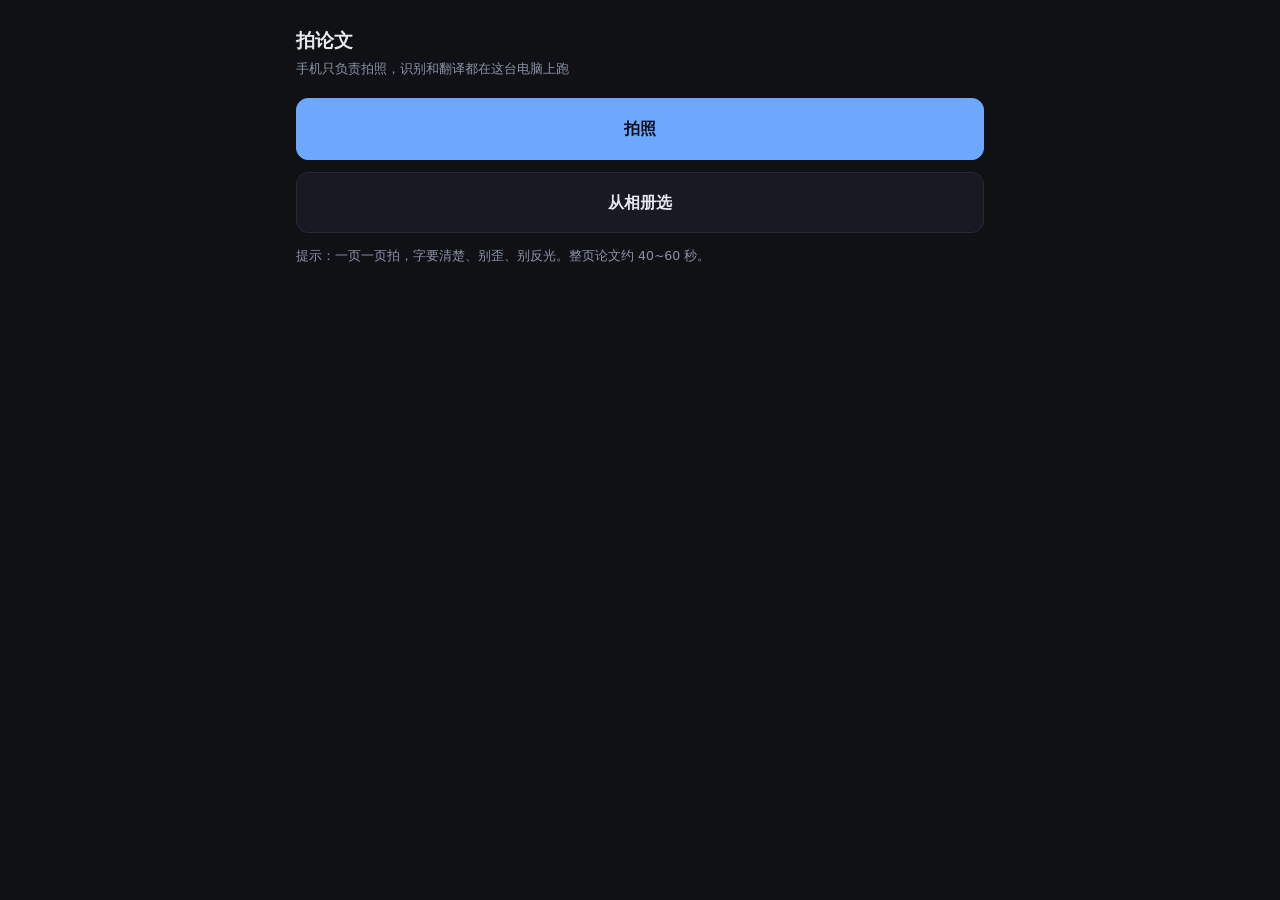
<file: web/static/mobile.html>
<!DOCTYPE html>
<html lang="zh-CN">
<head>
<meta charset="utf-8">
<meta name="viewport" content="width=device-width, initial-scale=1, viewport-fit=cover">
<title>拍论文 · 端侧精读</title>
<style>
  :root{--bg:#0f1115;--panel:#171a21;--line:#262b36;--text:#e6e9ef;--muted:#8b93a7;
    --accent:#6ea8fe;--ok:#3fb950;--bad:#f85149}
  *{box-sizing:border-box;-webkit-tap-highlight-color:transparent}
  html,body{overflow-x:hidden}
  body{margin:0;background:var(--bg);color:var(--text);
    font:16px/1.7 -apple-system,"PingFang SC","Microsoft YaHei",system-ui,sans-serif;
    padding:18px 16px 40px;max-width:720px;margin:0 auto;width:100%}
  h1{font-size:19px;margin:6px 0 2px}
  .sub{color:var(--muted);font-size:13px;margin-bottom:18px}
  .btn{display:block;width:100%;padding:16px;border-radius:12px;border:1px solid var(--line);
    background:var(--panel);color:var(--text);font-size:16px;font-weight:600;margin-bottom:12px;
    text-align:center}
  .btn.primary{background:var(--accent);color:#08111f;border-color:var(--accent)}
  .btn:disabled{opacity:.45}
  .card{background:var(--panel);border:1px solid var(--line);border-radius:12px;
    padding:14px;margin-bottom:14px}
  .card h2{font-size:13px;color:var(--muted);margin:0 0 8px;font-weight:600;letter-spacing:.04em}
  .txt{white-space:pre-wrap;font-size:15px;line-height:1.8;max-height:38vh;overflow:auto}
  .txt.en{font-family:ui-serif,Georgia,serif;color:#a8b0c0}
  .meta{color:var(--muted);font-size:12px;margin-top:8px}
  .hide{display:none}
  #imgPrev{width:100%;border-radius:10px;margin-bottom:12px}
  .tip{color:var(--muted);font-size:12.5px;line-height:1.7}
  .spin{display:inline-block;width:14px;height:14px;border:2px solid var(--line);
    border-top-color:var(--accent);border-radius:50%;animation:r .8s linear infinite;
    vertical-align:-2px;margin-right:8px}
  @keyframes r{to{transform:rotate(360deg)}}
</style>
</head>
<body>
<h1>拍论文</h1>
<div class="sub">手机只负责拍照，识别和翻译都在这台电脑上跑</div>

<label class="btn primary" for="cam">拍照</label>
<input id="cam" type="file" accept="image/*" capture="environment" hidden>
<label class="btn" for="gal">从相册选</label>
<input id="gal" type="file" accept="image/*" hidden>

<img id="imgPrev" class="hide">
<div class="card hide" id="ocrCard">
  <h2>识别结果（可手动修正）</h2>
  <textarea id="ocrText" class="txt en" style="width:100%;height:26vh;background:transparent;
    border:none;color:#a8b0c0;font-family:ui-serif,Georgia,serif;outline:none;resize:vertical"></textarea>
  <div class="meta" id="ocrMeta"></div>
</div>

<button class="btn primary hide" id="btnTr">翻译成中文</button>

<div class="card hide" id="trCard">
  <h2>译文</h2>
  <div class="txt" id="trText"></div>
  <div class="meta" id="trMeta"></div>
</div>

<div class="tip" id="tip">提示：一页一页拍，字要清楚、别歪、别反光。整页论文约 40~60 秒。</div>

<script>
const $ = s => document.querySelector(s);
let lastFile = null;

function setBusy(on, label){
  document.querySelectorAll('.btn').forEach(b => b.disabled = on);
  if(on) $('#tip').innerHTML = `<span class="spin"></span>${label}`;
  else $('#tip').textContent = '提示：一页一页拍，字要清楚、别歪、别反光。';
}

async function handle(file){
  if(!file) return;
  lastFile = file;
  $('#imgPrev').src = URL.createObjectURL(file);
  $('#imgPrev').classList.remove('hide');
  $('#ocrCard').classList.remove('hide');
  $('#ocrText').value = '';
  $('#ocrMeta').textContent = '识别中…';
  setBusy(true, '正在识别文字（首次会加载模型，稍慢）');
  try{
    const r = await fetch('/api/mobile/ocr?name=' + encodeURIComponent(file.name || 'photo.jpg'),
      {method:'POST', body:file});
    const j = await r.json();
    if(j.error) throw new Error(j.error);
    $('#ocrText').value = j.text || '';
    $('#ocrMeta').textContent = `${(j.text||'').length} 字符 · ${j.seconds.toFixed(1)} 秒`;
    $('#btnTr').classList.toggle('hide', !(j.text||'').trim());
  }catch(e){
    $('#ocrMeta').textContent = '识别失败：' + e.message;
  }finally{ setBusy(false); }
}

$('#cam').onchange = e => handle(e.target.files[0]);
$('#gal').onchange = e => handle(e.target.files[0]);

$('#btnTr').onclick = async () => {
  const text = $('#ocrText').value.trim();
  if(!text) return;
  setBusy(true, '正在翻译…');
  try{
    const r = await fetch('/api/mobile/translate', {method:'POST',
      headers:{'Content-Type':'application/json'}, body: JSON.stringify({text})});
    const j = await r.json();
    if(j.error) throw new Error(j.error);
    $('#trText').textContent = j.zh;
    $('#trCard').classList.remove('hide');
    $('#trMeta').textContent =
      `术语一致率 ${(j.term_rate*100).toFixed(0)}% · ${j.chunks} 块 · ${j.seconds.toFixed(1)} 秒`;
    $('#trCard').scrollIntoView({behavior:'smooth'});
  }catch(e){
    alert('翻译失败：' + e.message);
  }finally{ setBusy(false); }
};
</script>
</body>
</html>
</file>
